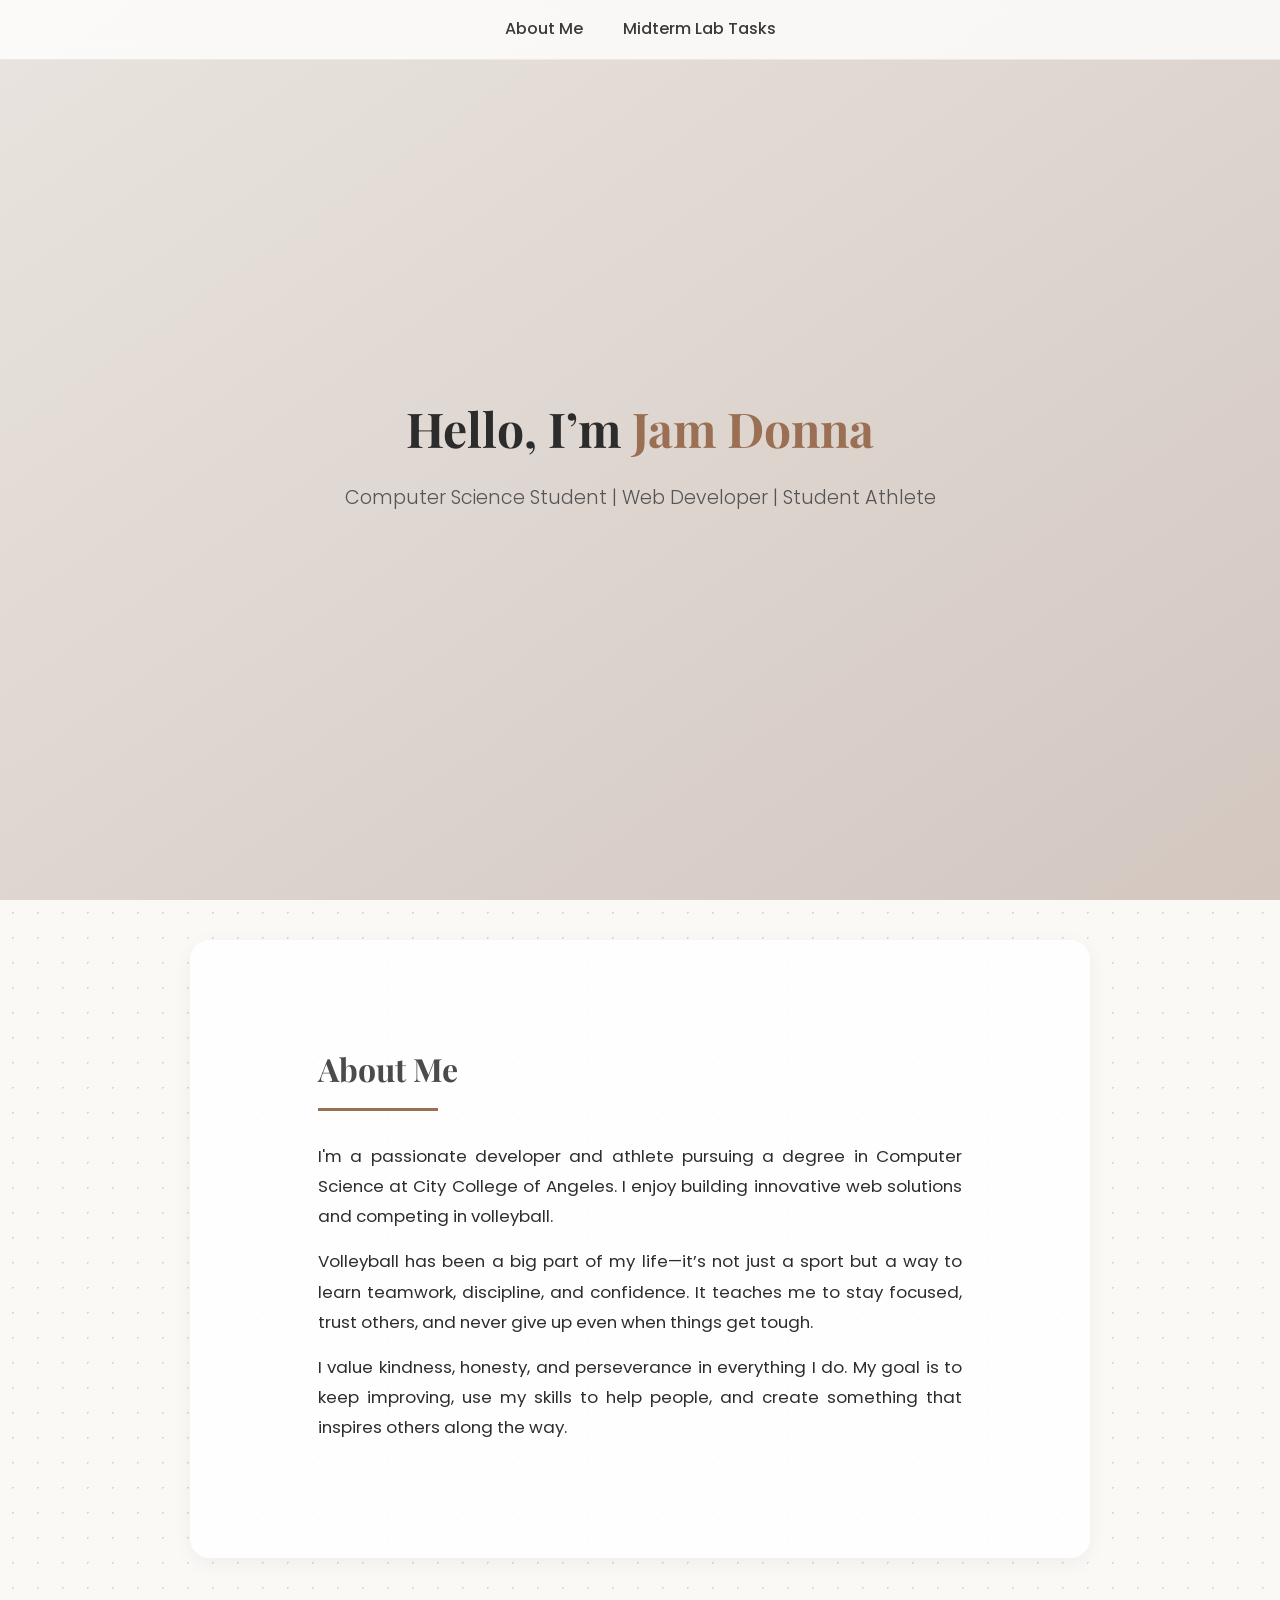
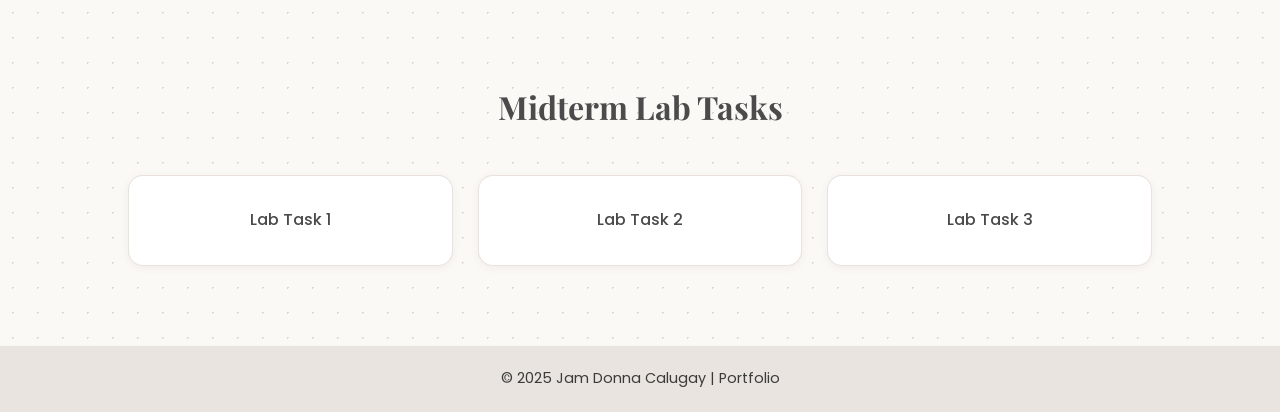
<file: index.html>
<!DOCTYPE html>
<html lang="en">
<head>
  <meta charset="UTF-8">
  <meta name="viewport" content="width=device-width, initial-scale=1.0">
  <title>Jam Donna | Portfolio</title>

  <!-- Google Fonts -->
  <link href="https://fonts.googleapis.com/css2?family=Poppins:wght@300;500;700&family=Playfair+Display:wght@600&display=swap" rel="stylesheet">

  <!-- CSS -->
  <link rel="stylesheet" href="style.css">
</head>
<body>
  <!-- NAVIGATION BAR -->
  <nav class="navbar">
    <ul>
      <li><a href="#about">About Me</a></li>
      <li><a href="#midterm">Midterm Lab Tasks</a></li>
    </ul>
  </nav>

  <!-- HEADER SECTION -->
  <header class="hero">
    <div class="hero-content">
      <h1>Hello, I’m <span class="name-highlight">Jam Donna</span></h1>
      <p class="tagline">Computer Science Student | Web Developer | Student Athlete</p>
    </div>
  </header>

  <!-- ABOUT SECTION -->
  <section class="about" id="about">
    <h2>About Me</h2>
    <div class="underline"></div>
    <p>
      I'm a passionate developer and athlete pursuing a degree in Computer Science at City College of Angeles. 
      I enjoy building innovative web solutions and competing in volleyball.
    </p>
    <p>
      Volleyball has been a big part of my life—it’s not just a sport but a way to learn teamwork, discipline, and confidence. 
      It teaches me to stay focused, trust others, and never give up even when things get tough.
    </p>
    <p>
      I value kindness, honesty, and perseverance in everything I do. 
      My goal is to keep improving, use my skills to help people, and create something that inspires others along the way.
    </p>
  </section>

  <!-- MIDTERM LAB TASKS -->
  <section class="midterm" id="midterm">
    <h2>Midterm Lab Tasks</h2>
    <div class="tasks">
      <a href="https://github.com/Jammy2316/Portfolio-in-OOP/tree/main/MIDTERM%20TASK/Lab%20Task%201" target="_blank" class="task-card">Lab Task 1</a>
      <a href="https://github.com/Jammy2316/Portfolio-in-OOP/tree/main/MIDTERM%20TASK/Lab%20Task%202" target="_blank" class="task-card">Lab Task 2</a>
      <a href="https://github.com/Jammy2316/Portfolio-in-OOP/tree/main/MIDTERM%20TASK/Lab%20Task%203" target="_blank" class="task-card">Lab Task 3</a>
    </div>
  </section>

  <!-- FOOTER -->
  <footer>
    <p>© 2025 Jam Donna Calugay | Portfolio</p>
  </footer>
</body>
</html>
</file>
<file: style.css>
/* GENERAL STYLES */
* {
  margin: 0;
  padding: 0;
  box-sizing: border-box;
}

html {
  scroll-behavior: smooth;
}

body {
  font-family: 'Poppins', sans-serif;
  background-color: #faf9f6;
  color: #2d2d2d;
  line-height: 1.8;
  background-image: radial-gradient(#dcd7d2 1px, transparent 1px);
  background-size: 25px 25px; /* creates subtle polka dot effect */
}

/* NAVBAR */
.navbar {
  position: fixed;
  top: 0;
  width: 100%;
  background-color: rgba(255, 255, 255, 0.8);
  backdrop-filter: blur(10px);
  display: flex;
  justify-content: center;
  padding: 15px 0;
  z-index: 100;
  border-bottom: 1px solid rgba(200, 200, 200, 0.3);
}

.navbar ul {
  list-style: none;
  display: flex;
  gap: 40px;
}

.navbar a {
  text-decoration: none;
  color: #3a3a3a;
  font-weight: 500;
  position: relative;
  transition: color 0.3s ease;
}

.navbar a::after {
  content: "";
  position: absolute;
  width: 0%;
  height: 2px;
  background-color: #9b6f53;
  left: 0;
  bottom: -4px;
  transition: width 0.3s;
}

.navbar a:hover {
  color: #6c5f4d;
}

.navbar a:hover::after {
  width: 100%;
}

/* HEADER SECTION */
.hero {
  height: 100vh;
  background: linear-gradient(to bottom right, #e9e4df, #d3c7c0);
  display: flex;
  justify-content: center;
  align-items: center;
  text-align: center;
  padding: 20px;
}

.hero-content h1 {
  font-family: 'Playfair Display', serif;
  font-size: 3rem;
  color: #2c2c2c;
}

.name-highlight {
  display: inline-block;
  color: #9b6f53;
  animation: pulseColor 3s infinite alternate ease-in-out;
  position: relative;
}

@keyframes pulseColor {
  0% {
    text-shadow: 0 0 10px rgba(155, 111, 83, 0.3);
    transform: scale(1);
  }
  50% {
    text-shadow: 0 0 20px rgba(155, 111, 83, 0.6);
    transform: scale(1.05);
  }
  100% {
    text-shadow: 0 0 10px rgba(155, 111, 83, 0.3);
    transform: scale(1);
  }
}

.tagline {
  margin-top: 10px;
  font-weight: 300;
  font-size: 1.2rem;
  color: #555;
}

/* ABOUT SECTION */
.about {
  padding: 100px 10%;
  background-color: rgba(255, 255, 255, 0.85);
  border-radius: 20px;
  margin: 40px auto;
  max-width: 900px;
  box-shadow: 0 5px 20px rgba(0, 0, 0, 0.05);
}

.about h2 {
  font-family: 'Playfair Display', serif;
  font-size: 2rem;
  color: #4b4b4b;
  text-align: left;
}

.underline {
  width: 0%;
  height: 3px;
  background-color: #9b6f53;
  margin: 10px 0 30px;
  animation: underlineGrow 2s forwards;
}

@keyframes underlineGrow {
  from { width: 0%; }
  to { width: 120px; }
}

.about p {
  margin-bottom: 15px;
  font-size: 1.05rem;
  text-align: justify;
  text-justify: inter-word;
}


/* MIDTERM LAB TASKS */
.midterm {
  padding: 80px 10%;
}

.midterm h2 {
  font-family: 'Playfair Display', serif;
  font-size: 2rem;
  color: #4b4b4b;
  margin-bottom: 40px;
  text-align: center;
}

.tasks {
  display: grid;
  grid-template-columns: repeat(auto-fit, minmax(200px, 1fr));
  gap: 25px;
  justify-items: center;
}

.task-card {
  background-color: #ffffff;
  border-radius: 15px;
  box-shadow: 0 2px 10px rgba(0, 0, 0, 0.05);
  padding: 30px;
  text-align: center;
  font-weight: 500;
  color: #4a4a4a;
  text-decoration: none;
  width: 100%;
  transition: all 0.3s ease;
  border: 1px solid rgba(155, 111, 83, 0.2);
}

.task-card:hover {
  transform: translateY(-5px);
  box-shadow: 0 6px 20px rgba(0, 0, 0, 0.1);
  background-color: #f3ece8;
  color: #2e2e2e;
}

/* FOOTER */
footer {
  text-align: center;
  padding: 20px;
  background-color: #e9e4df;
  color: #3b3b3b;
  font-size: 0.9rem;
}
</file>
